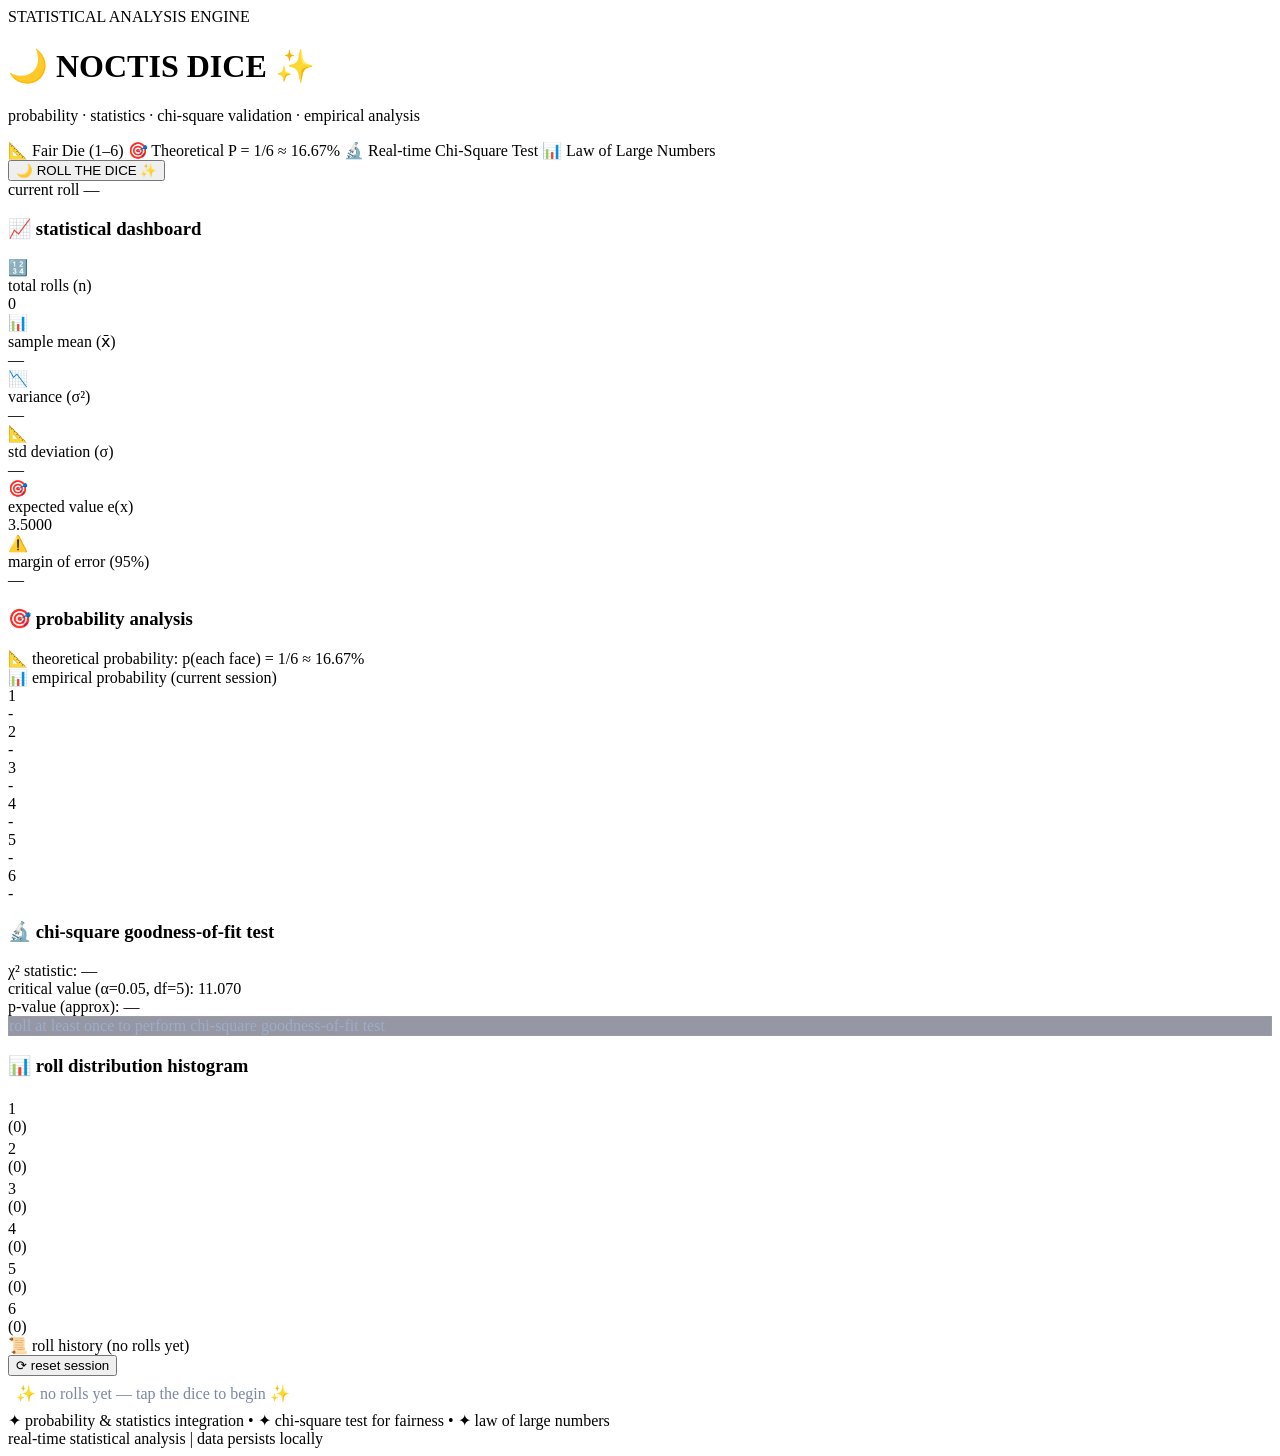
<file: index.html>
<!DOCTYPE html>
<html lang="en">
<head>
    <meta charset="UTF-8">
    <meta name="viewport" content="width=device-width, initial-scale=1.0, user-scalable=yes, viewport-fit=cover">
    <title>Noctis Dice | Probability & Statistics Studio</title>
    <link rel="stylesheet" href="style.css">
    <link href="https://fonts.googleapis.com/css2?family=Inter:opsz,wght@14..32,300;14..32,400;14..32,500;14..32,600;14..32,700;14..32,800&display=swap" rel="stylesheet">
</head>
<body>
    <!-- Animated Background Elements -->
    <div class="bg-orb-1"></div>
    <div class="bg-orb-2"></div>
    <div class="bg-orb-3"></div>
    <div class="bg-grid"></div>
    
    <div class="app-container">
        <!-- Header Section -->
        <div class="header">
            <div class="header-badge">
                <span class="pulse-dot"></span>
                STATISTICAL ANALYSIS ENGINE
            </div>
            <h1>
                <span class="icon-moon">🌙</span>
                NOCTIS DICE
                <span class="icon-sparkle">✨</span>
            </h1>
            <p class="subtitle">probability · statistics · chi-square validation · empirical analysis</p>
            <div class="badge-group">
                <span class="badge">📐 Fair Die (1–6)</span>
                <span class="badge">🎯 Theoretical P = 1/6 ≈ 16.67%</span>
                <span class="badge">🔬 Real-time Chi-Square Test</span>
                <span class="badge">📊 Law of Large Numbers</span>
            </div>
        </div>

        <!-- Dice & Roll Section -->
        <div class="dice-section">
            <div class="dice-container">
                <div class="dice" id="magicDice" data-value="1">
                    <div class="face face1" style="transform: translateZ(75px);"><div class="pip"></div></div>
                    <div class="face face2" style="transform: rotateY(180deg) translateZ(75px);">
                        <div class="pip"></div><div class="pip"></div>
                    </div>
                    <div class="face face3" style="transform: rotateY(-90deg) translateZ(75px);">
                        <div class="pip"></div><div class="pip"></div><div class="pip"></div>
                    </div>
                    <div class="face face4" style="transform: rotateY(90deg) translateZ(75px);">
                        <div class="pip"></div><div class="pip"></div><div class="pip"></div><div class="pip"></div>
                    </div>
                    <div class="face face5" style="transform: rotateX(-90deg) translateZ(75px);">
                        <div class="pip"></div><div class="pip"></div><div class="pip"></div><div class="pip"></div><div class="pip"></div>
                    </div>
                    <div class="face face6" style="transform: rotateX(90deg) translateZ(75px);">
                        <div class="pip"></div><div class="pip"></div><div class="pip"></div><div class="pip"></div><div class="pip"></div><div class="pip"></div>
                    </div>
                </div>
            </div>
            <button class="roll-btn" id="rollButton">
                <span>🌙</span> ROLL THE DICE <span>✨</span>
            </button>
            <div class="current-roll-card">
                <span class="label">current roll</span>
                <span class="current-value" id="currentRollValue">—</span>
            </div>
        </div>

        <!-- Statistical Dashboard -->
        <div class="stats-dashboard">
            <div class="section-header">
                <h3>📈 statistical dashboard</h3>
                <div class="section-line"></div>
            </div>
            <div class="stats-grid">
                <div class="stat-card">
                    <div class="stat-icon">🔢</div>
                    <div class="stat-label">total rolls (n)</div>
                    <div class="stat-value" id="totalRolls">0</div>
                </div>
                <div class="stat-card">
                    <div class="stat-icon">📊</div>
                    <div class="stat-label">sample mean (x̄)</div>
                    <div class="stat-value" id="sampleMean">—</div>
                </div>
                <div class="stat-card">
                    <div class="stat-icon">📉</div>
                    <div class="stat-label">variance (σ²)</div>
                    <div class="stat-value" id="variance">—</div>
                </div>
                <div class="stat-card">
                    <div class="stat-icon">📐</div>
                    <div class="stat-label">std deviation (σ)</div>
                    <div class="stat-value" id="stdDev">—</div>
                </div>
                <div class="stat-card">
                    <div class="stat-icon">🎯</div>
                    <div class="stat-label">expected value e(x)</div>
                    <div class="stat-value">3.5000</div>
                </div>
                <div class="stat-card">
                    <div class="stat-icon">⚠️</div>
                    <div class="stat-label">margin of error (95%)</div>
                    <div class="stat-value" id="marginError">—</div>
                </div>
            </div>
        </div>

        <!-- Probability Analysis -->
        <div class="probability-section">
            <div class="section-header">
                <h3>🎯 probability analysis</h3>
                <div class="section-line"></div>
            </div>
            <div class="theoretical-note">
                <span class="theo-icon">📐</span>
                <span>theoretical probability: p(each face) = 1/6 ≈ 16.67%</span>
            </div>
            <div class="empirical-title">📊 empirical probability (current session)</div>
            <div class="prob-bars" id="empiricalBars"></div>
        </div>

        <!-- Chi-Square Test -->
        <div class="chi-square-card">
            <div class="section-header">
                <h3>🔬 chi-square goodness-of-fit test</h3>
                <div class="section-line"></div>
            </div>
            <div class="chi-content">
                <div class="chi-stat">
                    <span class="chi-label">χ² statistic:</span>
                    <span class="chi-value" id="chiSquareValue">—</span>
                </div>
                <div class="chi-stat">
                    <span class="chi-label">critical value (α=0.05, df=5):</span>
                    <span class="chi-value">11.070</span>
                </div>
                <div class="chi-stat">
                    <span class="chi-label">p-value (approx):</span>
                    <span class="chi-value" id="pValue">—</span>
                </div>
                <div class="chi-conclusion" id="chiConclusion"></div>
            </div>
        </div>

        <!-- Distribution Histogram -->
        <div class="histogram-section">
            <div class="section-header">
                <h3>📊 roll distribution histogram</h3>
                <div class="section-line"></div>
            </div>
            <div class="histogram-container" id="histogram"></div>
        </div>

        <!-- Roll History -->
        <div class="history-section">
            <div class="history-header">
                <div class="history-title">
                    <span>📜 roll history</span>
                    <span class="history-count" id="historyCount">(last 20 rolls)</span>
                </div>
                <button id="clearHistoryBtn" class="clear-btn">
                    <span>⟳</span> reset session
                </button>
            </div>
            <div id="historyList" class="history-list"></div>
        </div>

        <footer>
            <div class="footer-content">
                <span>✦ probability & statistics integration</span>
                <span class="footer-divider">•</span>
                <span>✦ chi-square test for fairness</span>
                <span class="footer-divider">•</span>
                <span>✦ law of large numbers</span>
            </div>
            <div class="footer-note">real-time statistical analysis | data persists locally</div>
        </footer>
    </div>

    <script src="script.js"></script>
</body>
</html>
</file>
<file: style.css>
/* ==================== PORTRAIT & MOBILE OPTIMIZATIONS ==================== */

/* Default portrait optimizations */
@media (max-width: 768px) and (orientation: portrait) {
    body {
        padding: 0.8rem;
    }
    
    .app-container {
        padding: 1rem;
        border-radius: 1.8rem;
    }
    
    /* Header adjustments */
    .header h1 {
        font-size: 1.8rem;
    }
    
    .icon-moon, .icon-sparkle {
        font-size: 1.5rem;
    }
    
    .badge-group {
        gap: 0.4rem;
    }
    
    .badge {
        padding: 0.25rem 0.8rem;
        font-size: 0.65rem;
    }
    
    /* Dice size for portrait */
    .dice {
        width: 100px;
        height: 100px;
    }
    
    .face {
        border-radius: 20px;
    }
    
    .pip {
        width: 14px;
        height: 14px;
    }
    
    .face2, .face3, .face4, .face5 {
        gap: 4px;
        padding: 10px;
    }
    
    .face6 {
        gap: 6px;
        padding: 12px;
    }
    
    /* Roll button */
    .roll-btn {
        padding: 10px 24px;
        font-size: 0.95rem;
    }
    
    /* Current roll display */
    .current-roll-card {
        padding: 0.4rem 1.2rem;
    }
    
    .current-value {
        font-size: 1.8rem;
    }
    
    /* Stats grid - 2 columns for portrait */
    .stats-grid {
        grid-template-columns: repeat(2, 1fr);
        gap: 0.6rem;
    }
    
    .stat-card {
        padding: 0.6rem;
    }
    
    .stat-value {
        font-size: 1.2rem;
    }
    
    .stat-icon {
        font-size: 1.1rem;
    }
    
    /* Probability bars */
    .bar-item {
        margin: 0.4rem 0;
    }
    
    .bar-label {
        width: 28px;
        font-size: 0.8rem;
    }
    
    .bar-bg {
        height: 24px;
    }
    
    .bar-fill {
        font-size: 0.6rem;
        padding-right: 6px;
    }
    
    /* Histogram */
    .histogram-container {
        gap: 0.6rem;
    }
    
    .hist-bar {
        width: 40px;
    }
    
    .hist-rect {
        width: 30px;
    }
    
    .hist-label {
        font-size: 0.7rem;
    }
    
    /* History */
    .history-badge {
        padding: 4px 12px;
        font-size: 0.75rem;
    }
    
    /* Footer */
    .footer-content {
        gap: 0.5rem;
        font-size: 0.6rem;
    }
    
    .footer-note {
        font-size: 0.55rem;
    }
}

/* Extra small phones (portrait) */
@media (max-width: 480px) and (orientation: portrait) {
    body {
        padding: 0.5rem;
    }
    
    .app-container {
        padding: 0.8rem;
        border-radius: 1.2rem;
    }
    
    .header h1 {
        font-size: 1.4rem;
    }
    
    .icon-moon, .icon-sparkle {
        font-size: 1.2rem;
    }
    
    .subtitle {
        font-size: 0.7rem;
    }
    
    .dice {
        width: 80px;
        height: 80px;
    }
    
    .face {
        border-radius: 16px;
    }
    
    .pip {
        width: 11px;
        height: 11px;
    }
    
    .face2, .face3, .face4, .face5 {
        gap: 3px;
        padding: 8px;
    }
    
    .roll-btn {
        padding: 8px 20px;
        font-size: 0.85rem;
        gap: 8px;
    }
    
    .current-value {
        font-size: 1.5rem;
    }
    
    .current-roll-card .label {
        font-size: 0.7rem;
    }
    
    .stats-grid {
        gap: 0.5rem;
    }
    
    .stat-card {
        padding: 0.5rem;
    }
    
    .stat-label {
        font-size: 0.55rem;
    }
    
    .stat-value {
        font-size: 1rem;
    }
    
    .section-header h3 {
        font-size: 0.8rem;
    }
    
    .theoretical-note {
        font-size: 0.7rem;
        padding: 0.5rem 0.8rem;
    }
    
    .empirical-title {
        font-size: 0.7rem;
    }
    
    .hist-bar {
        width: 32px;
    }
    
    .hist-rect {
        width: 24px;
    }
    
    .clear-btn {
        padding: 0.3rem 1rem;
        font-size: 0.65rem;
    }
}

/* Landscape orientation for phones - adjust layout */
@media (max-height: 500px) and (orientation: landscape) {
    body {
        padding: 0.5rem;
    }
    
    .app-container {
        padding: 0.8rem;
    }
    
    .dice-section {
        flex-direction: row;
        justify-content: center;
        gap: 1rem;
        flex-wrap: wrap;
    }
    
    .dice {
        width: 80px;
        height: 80px;
    }
    
    .stats-grid {
        grid-template-columns: repeat(3, 1fr);
    }
    
    .history-list {
        max-height: 60px;
    }
    
    .header h1 {
        font-size: 1.5rem;
    }
    
    .badge-group {
        margin-top: 0.5rem;
    }
}

/* Tablet portrait */
@media (min-width: 769px) and (max-width: 1024px) and (orientation: portrait) {
    .stats-grid {
        grid-template-columns: repeat(3, 1fr);
    }
    
    .dice {
        width: 130px;
        height: 130px;
    }
    
    .pip {
        width: 20px;
        height: 20px;
    }
}
</file>
